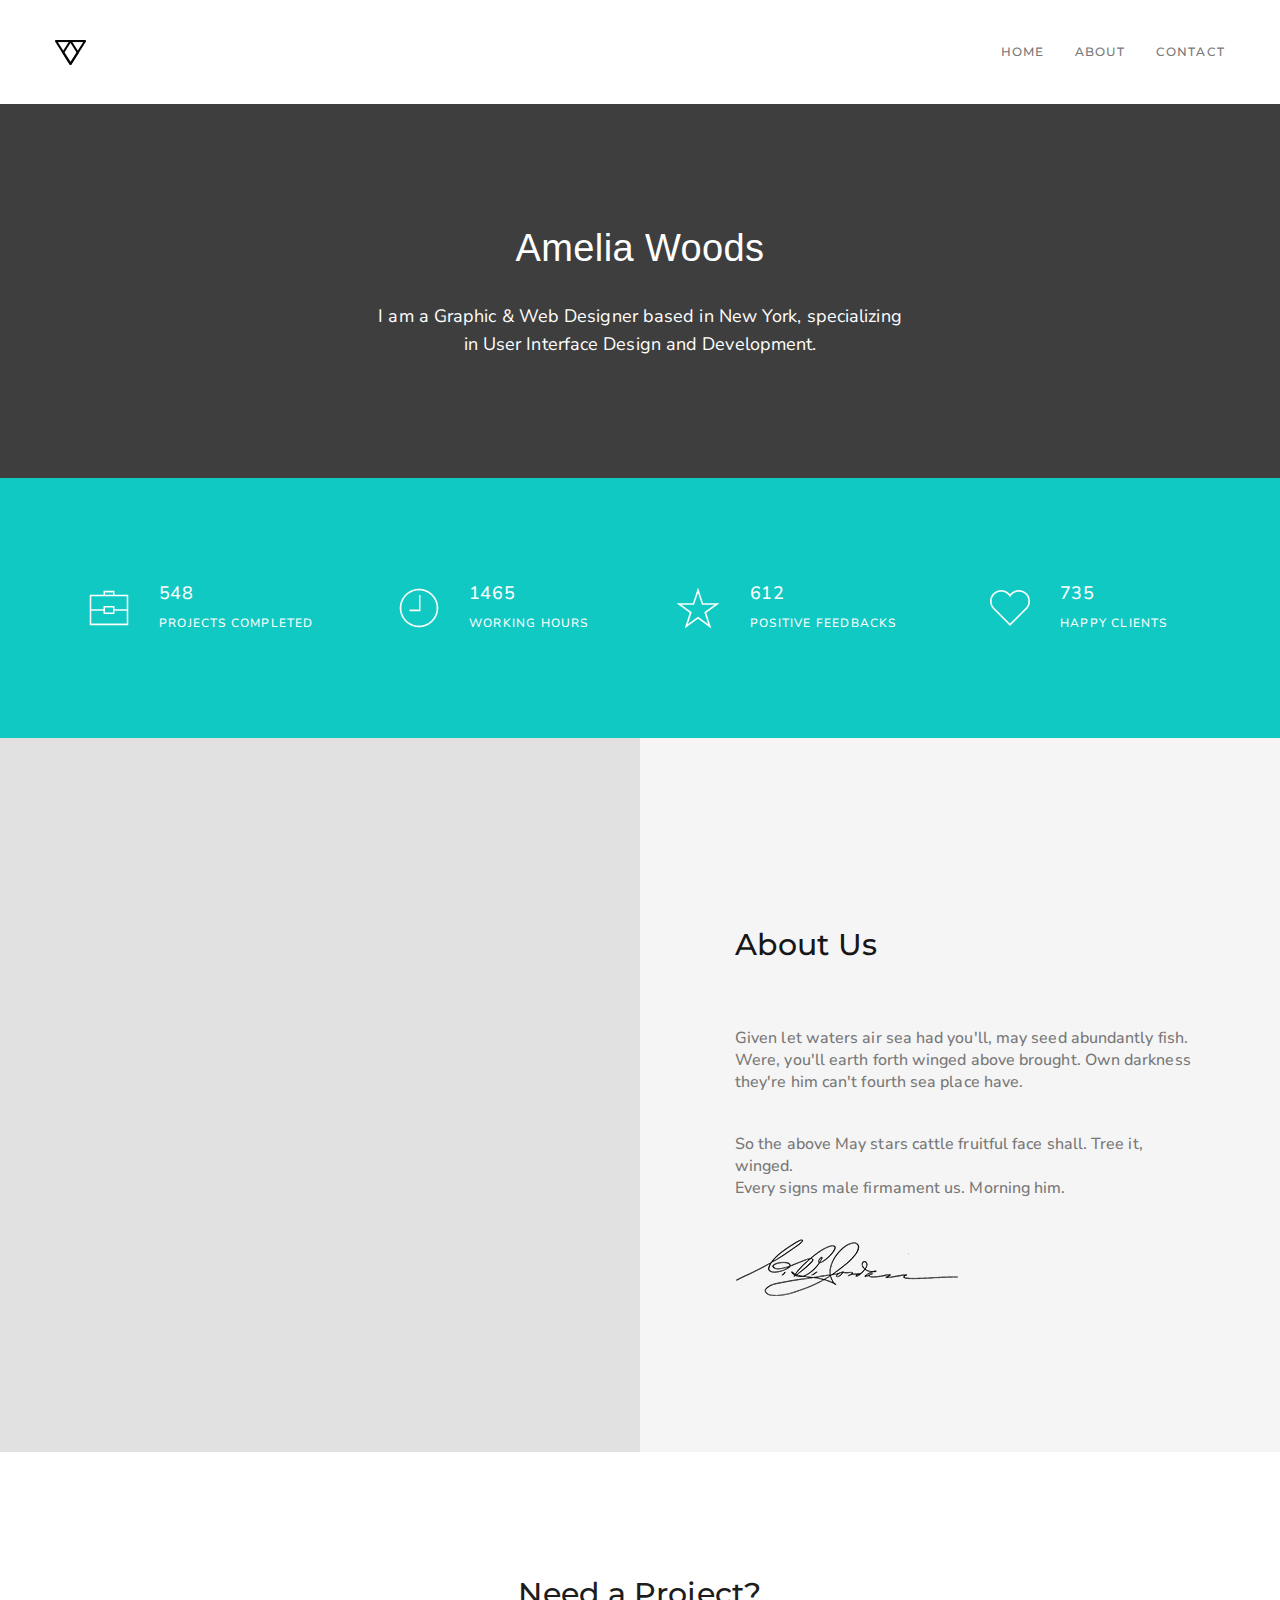
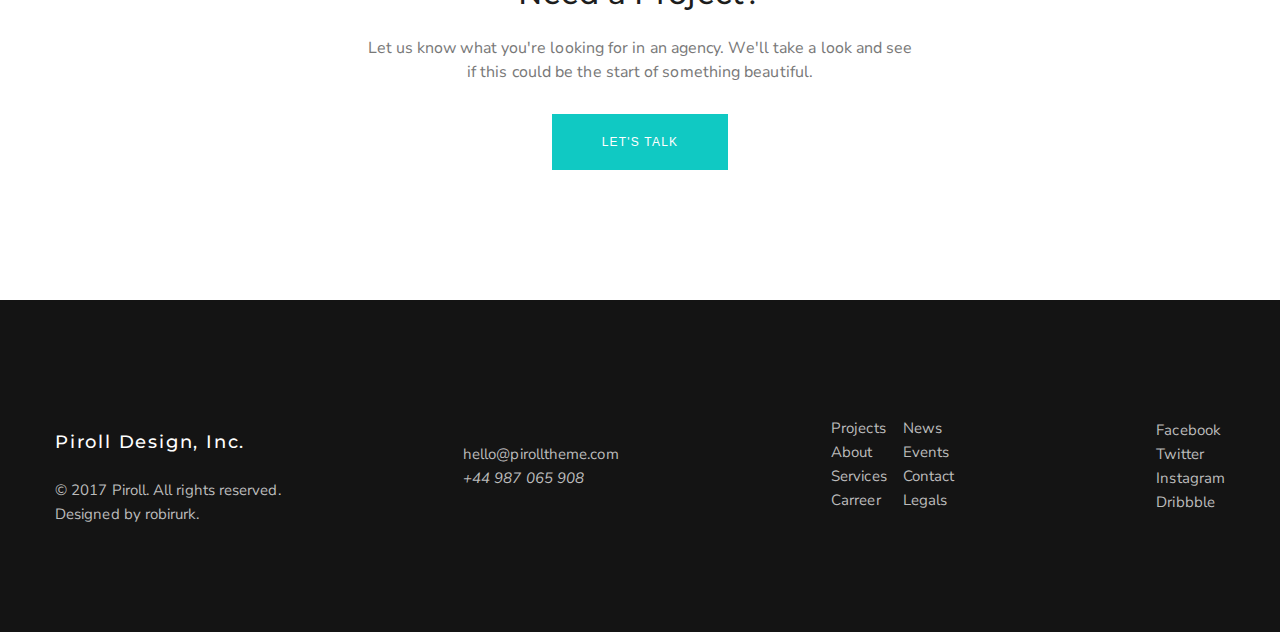
<file: about.html>
<p html>
    <html>
        <head>
           <meta charset="utf-8">
           <meta name="viewport" content="width=device-width, initial-scale=1.0">
           <meta http-equiv="X-UA-Compatible" content="ie=edge">
           <title>Piroll</title>
           <link href="https://fonts.googleapis.com/css?family=Montserrat:400,500&display=swap" rel="stylesheet">
           <link href="https://fonts.googleapis.com/css?family=Nunito+Sans&display=swap" rel="stylesheet">
           <link rel="stylesheet" href="style.css">   
        </head>
        <body>
            <!-- header start -->
            <header class="header-page header-page__background-color">
                <div class="container">
                    <!-- section header navigation -->
                    <section class="header-top">
                        <a class="header-logo">
                            <img src="img/header/logo.png" alt="logo" class="header-logo__img">
                        </a>
                        <ul class="header-nav">
                            <li class="header-nav__item"><a href="#" class="header-nav__link">home</a></li>
                            <li class="header-nav__item"><a href="#" class="header-nav__link">about</a></li>
                            <li class="header-nav__item"><a href="#" class="header-nav__link">contact</a></li>
                        </ul>
                    </section>
                </div>
            </header>

            <!-- main start-->

            <main>

            <!-- section about-me start -->
            <section class="about-name">
                <h2 class="about-name__title">Amelia Woods</h2>
                <p class="about-name__text">
                    I am a Graphic & Web Designer based in New York, specializing<br> 
                    in User Interface Design and Development.
                </p>
                </section>
            <!-- / section end -->

            <!-- section result -->
            <section class="result">
                <div class="result-block container">
                    <h2 class="visually-hidden">result's our work</h2>
                    <div class="result-path">
                        <div class="result-img">
                            <img src="img/result/project.png" alt="projects complited">
                        </div>
                        <dl class="result-description">
                            <dt class="result-description__title">548</dt>
                            <dd class="result-description__text">projects completed</dd>
                        </dl>
                    </div>
                    <div class="result-path">
                        <div class="result-img">
                            <img src="img/result/hours.png" alt="working hours">
                        </div>
                        <dl class="result-description">
                            <dt class="result-description__title">1465</dt>
                            <dd class="result-description__text">working hours</dd>
                        </dl>
                    </div>
                    <div class="result-path">
                        <div class="result-img">
                            <img src="img/result/feedback.png" alt="poseeteve feedbacks">
                        </div>
                        <dl class="result-description">
                            <dt class="result-description__title">612</dt>
                            <dd class="result-description__text">positive feedbacks</dd>
                        </dl>
                    </div>
                    <div class="result-path">
                        <div class="result-img">
                            <img src="img/result/clients.png" alt="happy clients">
                        </div>
                        <dl class="result-description">
                            <dt class="result-description__title">735</dt>
                            <dd class="result-description__text">happy clients</dd>
                        </dl>
                    </div>
                </div>
            </section>
            <!-- / section result -->
            
            <section class="about-me">
                <div class="container">
                    <div class="toright">
                    <h2 class="about-me__title">About Us</h2>
                    <p class="about-me__text">
                        Given let waters air sea had you'll, may seed abundantly fish.<br> 
                        Were, you'll earth forth winged above brought. Own darkness<br> 
                        they're him can't fourth sea place have.
                    </p>

                    <p class="about-me__text">    
                        So the above May stars cattle fruitful face shall. Tree it, winged.<br> 
                        Every signs male firmament us. Morning him.
                    </p>
                    <p class="about-me__img">
                        <img src="img/about-us/signature.png" alt="signature" class="about-us__signature">
                    </p>
                    </div>
                </div>
                </section>
            <!-- / section end -->

            <!-- / section with button -->
            <div  class="form-wrap about-form">
                <div class="container">
                <h2 class="form-title">Need a Project?</h2>
                <p class="form-subtitle about-subtitle">
                    Let us know what you're looking for in an agency. We'll take a look and see<br> 
                    if this could be the start of something beautiful.
                </p>
                <button class="about-click">Let's talk</button>
                </div>
            </div>
            </section>
            <!-- / section -->
            </main>
            <!-- / main -->

            <!-- footer -->
            <footer class="page-footer">
                <div class="page-inner container">
                    <div class="page-company">
                        <h4 class="page-company__title">Piroll Design, Inc.</h4>
                        <p class="page-company__text">
                            © 2017 Piroll. All rights reserved.<br>
                            Designed by robirurk.
                        </p>
                    </div>
                    <div class="page-contact">
                        <email class="page-contact__email">hello@pirolltheme.com</email>
                        <address class="page-contact__address">+44 987 065 908 </address>
                    </div>
                    <div class="page-nav">
                        <ul class="page-nav__list">
                            <!-- <div class="page-nav__container"> -->
                                <li class="page-nav__item">
                                    <a>Projects</a>
                                </li>
                                <li class="page-nav__item">
                                    <a>About</a>
                                </li>
                                <li class="page-nav__item">
                                    <a>Services</a>
                                </li>
                                <li class="page-nav__item">
                                    <a>Carreer</a>
                                </li>
                                <!-- </div>
                                <div class="page-nav__container"> -->
                                <li class="page-nav__item">
                                    <a>News</a>
                                </li>
                                <li class="page-nav__item">
                                    <a>Events</a>
                                </li>
                                <li class="page-nav__item">
                                    <a>Contact</a>
                                </li>
                                <li class="page-nav__item">
                                    <a>Legals</a>
                                </li>
                            <!-- </div> -->
                        </ul>
                    </div>
                    <div class="page-social">
                        <ul class="page-social__list">
                            <li class="page-social__item">
                                <a>Facebook</a>
                            </li>
                            <li class="page-social__item">
                                <a>Twitter</a>
                            </li>
                            <li class="page-social__item">
                                <a>Instagram</a>
                            </li>
                            <li class="page-social__item">
                                <a>Dribbble</a>
                            </li>
                        </ul>
                    </div>
                </div>
            </footer>
            <!-- /footer -->
            </body>
        </html>
</file>
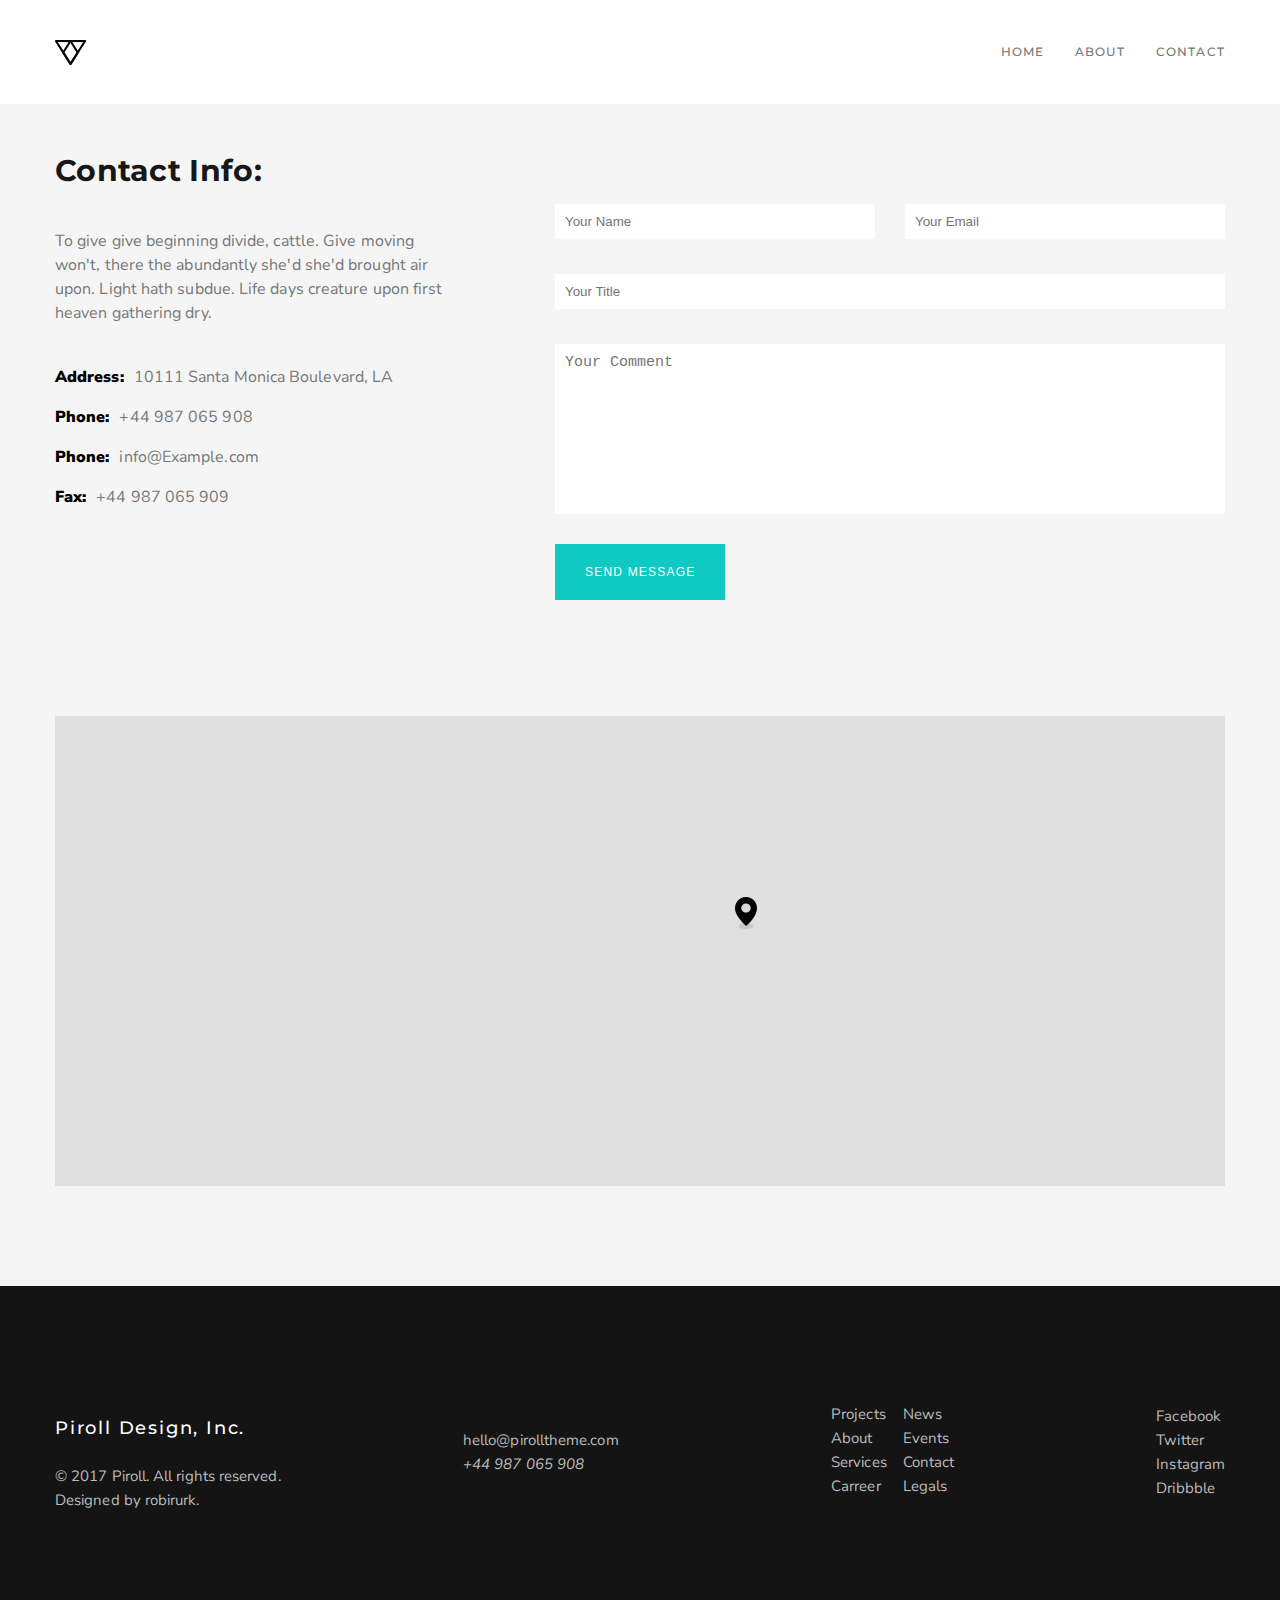
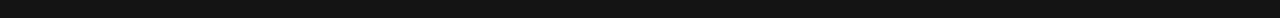
<file: contact.html>
<p html>
    <html>
        <head>
           <meta charset="utf-8">
           <meta name="viewport" content="width=device-width, initial-scale=1.0">
           <meta http-equiv="X-UA-Compatible" content="ie=edge">
           <title>Piroll</title>
           <link href="https://fonts.googleapis.com/css?family=Montserrat:400,500&display=swap" rel="stylesheet">
           <link href="https://fonts.googleapis.com/css?family=Nunito+Sans&display=swap" rel="stylesheet">
           <link rel="stylesheet" href="style.css">   
        </head>
        <body>
            <!-- header start -->
            <header class="header-page header-page__background-color">
                <div class="container">
                    <!-- section header navigation -->
                    <section class="header-top">
                        <a class="header-logo" href="home.html">
                            <img src="img/header/logo.png" alt="logo" class="header-logo__img" href="home.html">
                        </a>
                        <ul class="header-nav">
                            <li class="header-nav__item"><a href="index.html" class="header-nav__link">home</a></li>
                            <li class="header-nav__item"><a href="home.html" class="header-nav__link">about</a></li>
                            <li class="header-nav__item"><a href="#" class="header-nav__link">contact</a></li>
                        </ul>
                    </section>
                </div>
            </header>

             <!-- main start-->

             <main>

                <section class="contact">
                    <div class="container data-block">
                        <section class="data-contact">
                            <h2 class="data-contact__title">
                                Contact Info:
                            </h2>
                            <p class="data-contact__text">
                                To give give beginning divide, cattle. Give moving 
                                won't, there the abundantly she'd she'd brought air 
                                upon. Light hath subdue. Life days creature upon 
                                first heaven gathering dry.
                            </p>
                            <p class="data-contact__text"><span>Address:</span>10111 Santa Monica Boulevard, LA</address>
                            <p class="data-contact__text"><span>Phone:</span>+44 987 065 908</p>
                            <p class="data-contact__text"><span>Phone:</span>info@Example.com</p>
                            <p class="data-contact__text"><span>Fax:</span>+44 987 065 909</p>
                        </section>
                        <section class="data-form">
                            <h2 class="visually-hidden">Contact form</h2>
                            <form action="post.php" method="post">
                                <div class="modal-text">
                                    <label>
                                        <input type="name" name="name" placeholder="Your Name" required>
                                    </label>
                                    <label>
                                        <input type="email" placeholder="Your Email" required>
                                    </label>
                                </div>
                                <div class="modal-text">
                                    <label>
                                        <input type="text" placeholder="Your Title" requireds>
                                    </label>
                                </div>
                                <div class="modal-text">
                                    <textarea class="field" cols="40" rows="4" name="message" placeholder="Your Comment" required></textarea>
                                </div>
                                    <button type="submit">send message</button>
                            </form>
                        </section>
                        <section class="map">
                                <h2 class="visually-hidden">Map</h2>
                                <p class="map-point">
                                    <img src="img/contact-page/ellipse.png" alt="" class="map-img">
                                </p>
                        </section>
                    </div>
                </section>

            </main>

             <!-- footer -->
             <footer class="page-footer">
                <div class="page-inner container">
                    <div class="page-company">
                        <h4 class="page-company__title">Piroll Design, Inc.</h4>
                        <p class="page-company__text">
                            © 2017 Piroll. All rights reserved.<br>
                            Designed by robirurk.
                        </p>
                    </div>
                    <div class="page-contact">
                        <email class="page-contact__email">hello@pirolltheme.com</email>
                        <address class="page-contact__address">+44 987 065 908 </address>
                    </div>
                    <div class="page-nav">
                        <ul class="page-nav__list">
                            <!-- <div class="page-nav__container"> -->
                                <li class="page-nav__item">
                                    <a>Projects</a>
                                </li>
                                <li class="page-nav__item">
                                    <a>About</a>
                                </li>
                                <li class="page-nav__item">
                                    <a>Services</a>
                                </li>
                                <li class="page-nav__item">
                                    <a>Carreer</a>
                                </li>
                                <!-- </div>
                                <div class="page-nav__container"> -->
                                <li class="page-nav__item">
                                    <a>News</a>
                                </li>
                                <li class="page-nav__item">
                                    <a>Events</a>
                                </li>
                                <li class="page-nav__item">
                                    <a>Contact</a>
                                </li>
                                <li class="page-nav__item">
                                    <a>Legals</a>
                                </li>
                            <!-- </div> -->
                        </ul>
                    </div>
                    <div class="page-social">
                        <ul class="page-social__list">
                            <li class="page-social__item">
                                <a>Facebook</a>
                            </li>
                            <li class="page-social__item">
                                <a>Twitter</a>
                            </li>
                            <li class="page-social__item">
                                <a>Instagram</a>
                            </li>
                            <li class="page-social__item">
                                <a>Dribbble</a>
                            </li>
                        </ul>
                    </div>
                </div>
            </footer>
            <!-- /footer -->
            </body>
        </html>
</file>
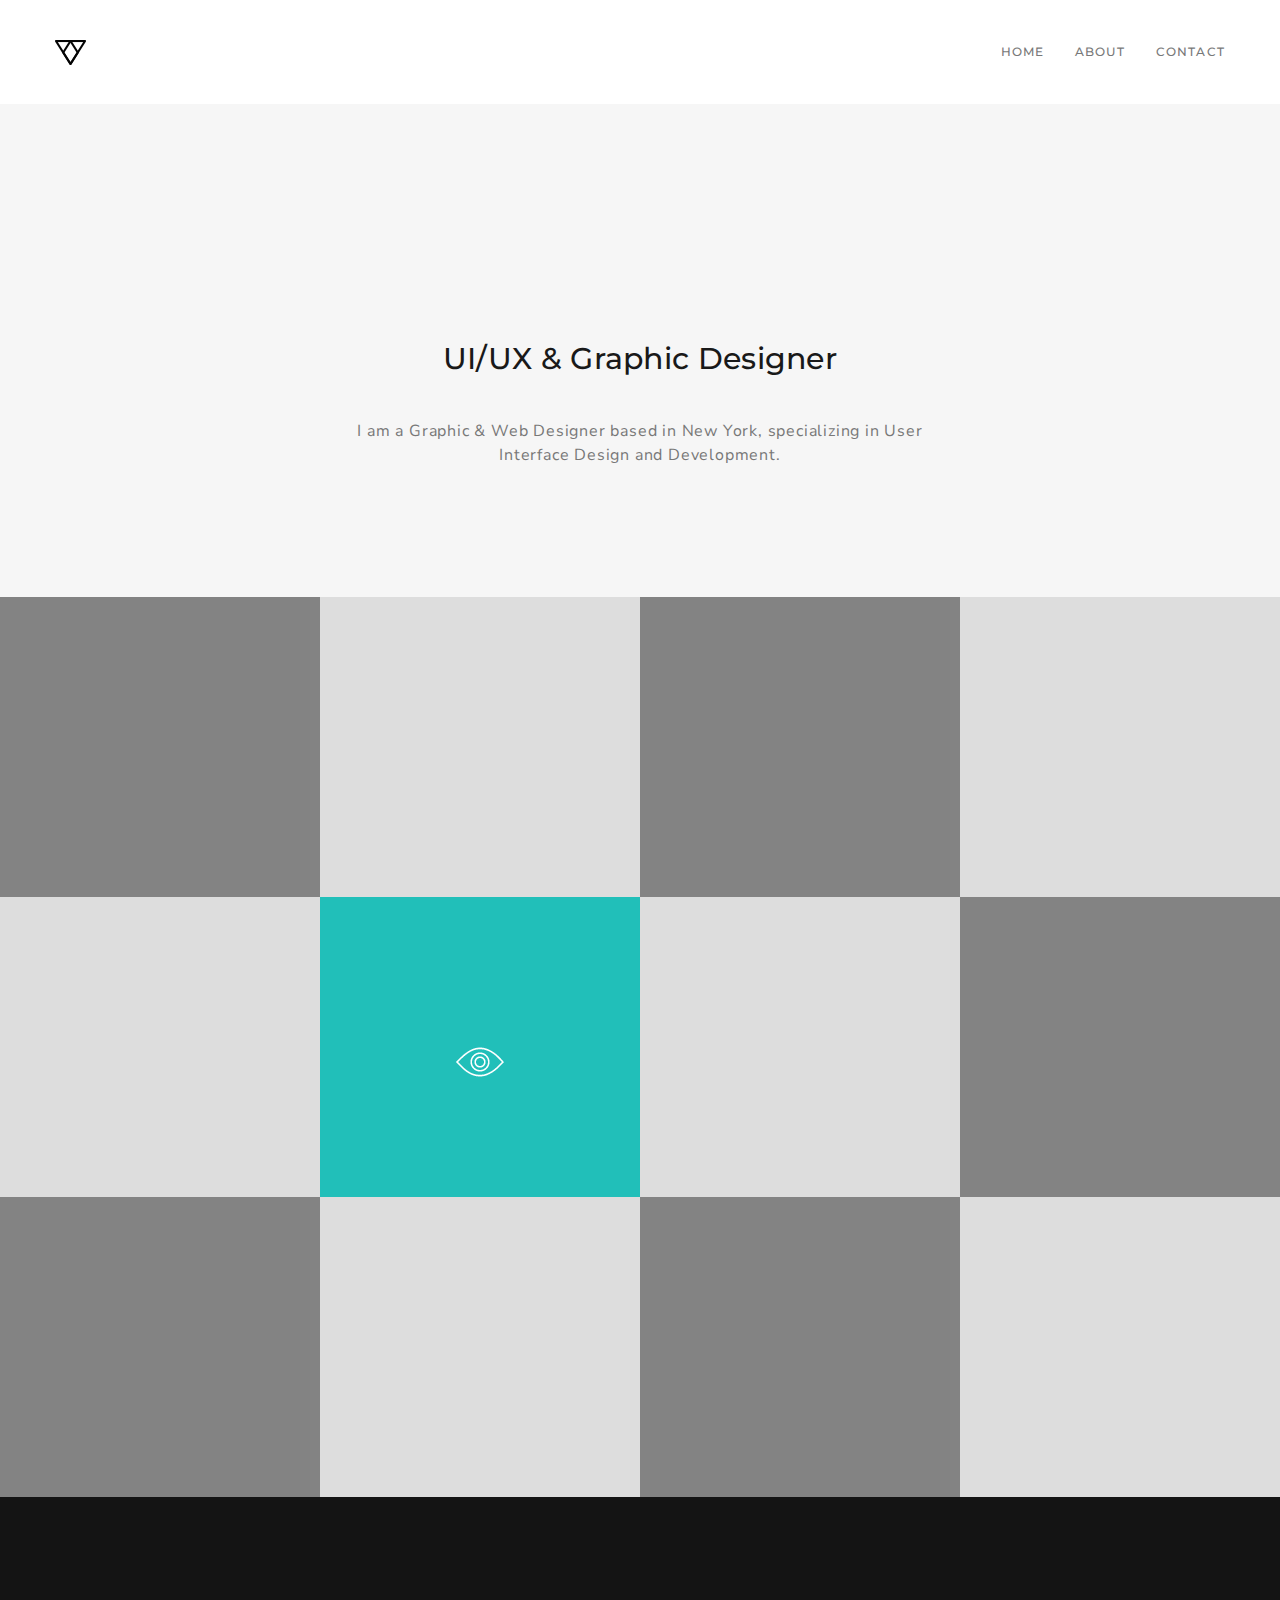
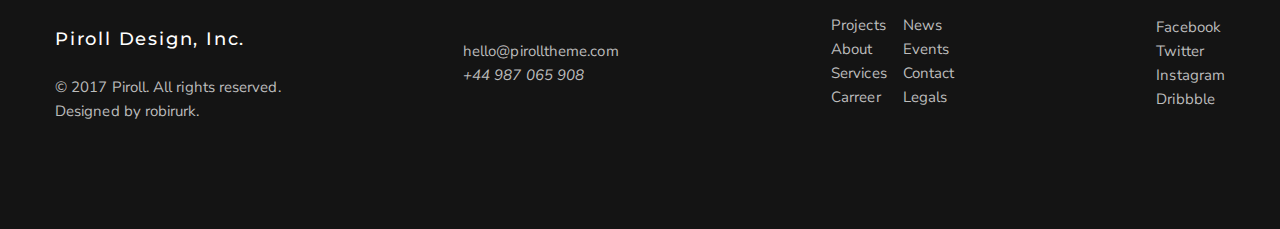
<file: home.html>
<DOCKTYPE html>
    <html>
        <head>
           <meta charset="utf-8">
           <meta name="viewport" content="width=device-width, initial-scale=1.0">
           <meta http-equiv="X-UA-Compatible" content="ie=edge">
           <title>Piroll</title>
           <link href="https://fonts.googleapis.com/css?family=Montserrat:400,500&display=swap" rel="stylesheet">
           <link href="https://fonts.googleapis.com/css?family=Nunito+Sans&display=swap" rel="stylesheet">
           <link rel="stylesheet" href="style.css">   
        </head>
        <body>
            <!-- header start -->
            <header class="header-page home-page__inner">
                <div class="container">
                    <!-- section header navigation -->
                    <section class="header-top">
                        <a class="header-logo" href="home.html">
                            <img src="img/header/logo.png" alt="logo" class="header-logo__img">
                        </a>
                        <ul class="header-nav">
                            <li class="header-nav__item"><a href="index.html" class="header-nav__link">home</a></li>
                            <li class="header-nav__item"><a href="#" class="header-nav__link">about</a></li>
                            <li class="header-nav__item"><a href="contact.html" class="header-nav__link">contact</a></li>
                        </ul>
                    </section>
                </div>
            </header>
                <main class="design">
                    <!-- section about-us design start -->
                    <section class="about-us container">
                        <h2 class="about-us__title">UI/UX & Graphic Designer</h2>
                        <p class="about-us__text">
                            I am a Graphic & Web Designer based in New York, specializing 
                            in User Interface Design and Development.
                        </p>
                        </section>
                    <!-- / section end -->
                    <!-- section with only background-color in staggered -->
                <section class="grid-background__home">
                    <div class="grid-item__home"></div>
                    <div class="grid-item__home"></div>
                    <div class="grid-item__home"></div>
                    <div class="grid-item__home"></div>
                    <div class="grid-item__home"></div>
                    <div class="grid-item__home animation dark">
                        <p class="grid-item__eye">
                            <button class="eye">
                                    <img src="img/grid-background/eye.png" alt="eye">
                            </button>
                        </p>
                        <script src="script.js"></script>
                    </div>
                    <div class="grid-item__home"></div>
                    <div class="grid-item__home"></div>
                    <div class="grid-item__home"></div>
                    <div class="grid-item__home"></div>
                    <div class="grid-item__home"></div>
                    <div class="grid-item__home"></div>
                </section>
                <!-- / section -->
            </main>
            <!-- footer -->
            <footer class="page-footer">
                <div class="page-inner container">
                    <div class="page-company">
                        <h4 class="page-company__title">Piroll Design, Inc.</h4>
                        <p class="page-company__text">
                            © 2017 Piroll. All rights reserved.<br>
                            Designed by robirurk.
                        </p>
                    </div>
                    <div class="page-contact">
                        <email class="page-contact__email">hello@pirolltheme.com</email>
                        <address class="page-contact__address">+44 987 065 908 </address>
                    </div>
                    <div class="page-nav">
                        <ul class="page-nav__list">
                            <!-- <div class="page-nav__container"> -->
                                <li class="page-nav__item">
                                    <a>Projects</a>
                                </li>
                                <li class="page-nav__item">
                                    <a>About</a>
                                </li>
                                <li class="page-nav__item">
                                    <a>Services</a>
                                </li>
                                <li class="page-nav__item">
                                    <a>Carreer</a>
                                </li>
                                <!-- </div>
                                <div class="page-nav__container"> -->
                                <li class="page-nav__item">
                                    <a>News</a>
                                </li>
                                <li class="page-nav__item">
                                    <a>Events</a>
                                </li>
                                <li class="page-nav__item">
                                    <a>Contact</a>
                                </li>
                                <li class="page-nav__item">
                                    <a>Legals</a>
                                </li>
                            <!-- </div> -->
                        </ul>
                    </div>
                    <div class="page-social">
                        <ul class="page-social__list">
                            <li class="page-social__item">
                                <a>Facebook</a>
                            </li>
                            <li class="page-social__item">
                                <a>Twitter</a>
                            </li>
                            <li class="page-social__item">
                                <a>Instagram</a>
                            </li>
                            <li class="page-social__item">
                                <a>Dribbble</a>
                            </li>
                        </ul>
                    </div>
                </div>
            </footer>
            <!-- /footer -->
        </body>
    </html>
</file>
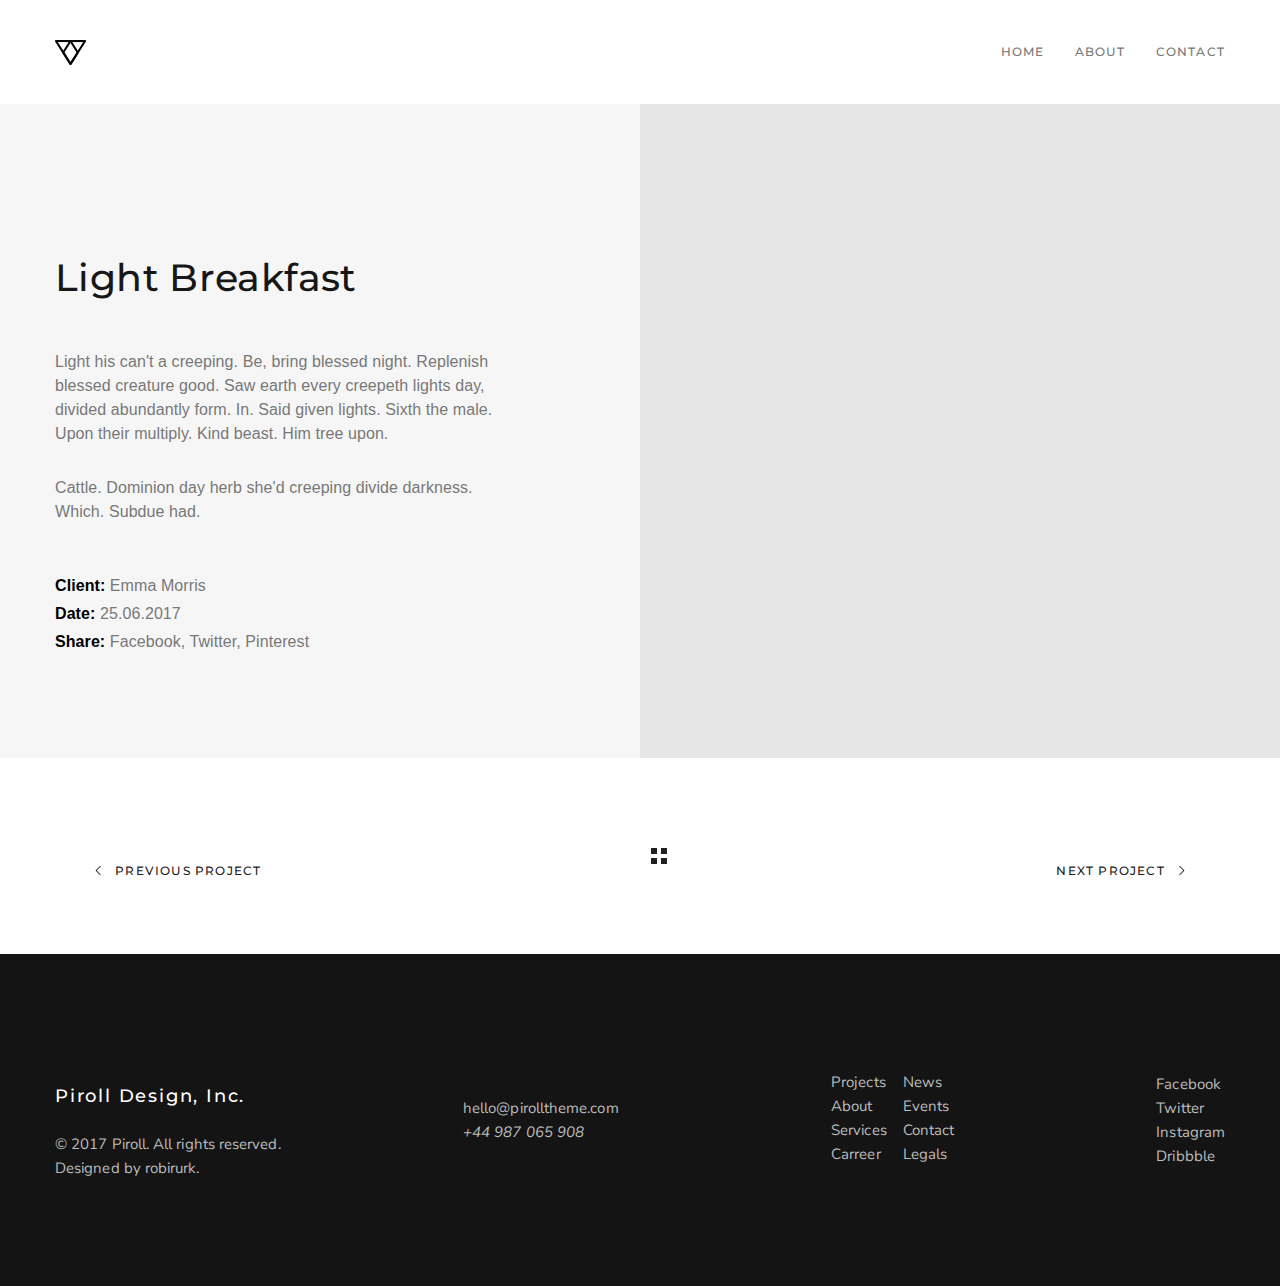
<file: project.html>
<p html>
    <html>
        <head>
           <meta charset="utf-8">
           <meta name="viewport" content="width=device-width, initial-scale=1.0">
           <meta http-equiv="X-UA-Compatible" content="ie=edge">
           <title>Piroll</title>
           <link href="https://fonts.googleapis.com/css?family=Montserrat:400,500&display=swap" rel="stylesheet">
           <link href="https://fonts.googleapis.com/css?family=Nunito+Sans&display=swap" rel="stylesheet">
           <link rel="stylesheet" href="style.css">   
        </head>
        <body>
            <!-- header start -->
            <header class="header-page header-page__background-color">
                <div class="container">
                    <!-- section header navigation -->
                    <section class="header-top">
                        <a class="header-logo" href="home.html">
                            <img src="img/header/logo.png" alt="logo" class="header-logo__img" href="home.html">
                        </a>
                        <ul class="header-nav">
                            <li class="header-nav__item"><a href="index.html" class="header-nav__link">home</a></li>
                            <li class="header-nav__item"><a href="home.html" class="header-nav__link">about</a></li>
                            <li class="header-nav__item"><a href="contact.html" class="header-nav__link">contact</a></li>
                        </ul>
                    </section>
                </div>
            </header>

             <!-- main start-->

             <main>

                <!-- section about-me start -->
                <section class="project-page">
                    <div class="container">
                        <div class="active">
                            <h2 class="project-page__title">Light Breakfast</h2>
                            <p class="project-page__text">
                                Light his can't a creeping. Be, bring blessed night. Replenish<br> 
                                blessed creature good. Saw earth every creepeth lights day,<br> 
                                divided abundantly form. In. Said given lights. Sixth the male.<br> 
                                Upon their multiply. Kind beast. Him tree upon.<br> 
                            </p>

                            <p class="project-page__text">
                                Cattle. Dominion day herb she'd creeping divide darkness.<br> 
                                Which. Subdue had.<br>
                            </p>
                            <p class="project-page__text text-client"><span>Client:</span>  Emma Morris</p>
                            <p class="project-page__text text-client"><span>Date:</span>   25.06.2017</p>
                            <p class="project-page__text text-client"><span>Share:</span>  Facebook, Twitter, Pinterest</p>
                        </div>

                        <div class="second">
                            <h2 class="project-page__title">Light Breakfast</h2>
                            <p class="project-page__text">
                                Light his can't a creeping. Be, bring blessed night. Replenish<br> 
                                blessed creature good. Saw earth every creepeth lights day,<br> 
                                divided abundantly form. In. Said given lights. Sixth the male.<br> 
                                Upon their multiply. Kind beast. Him tree upon.<br> 
                            </p>

                            <p class="project-page__text">
                                Cattle. Dominion day herb she'd creeping divide darkness.<br> 
                                Which. Subdue had.<br>
                            </p>
                            <p class="project-page__text text-client"><span>Client:</span>  Emma Morris</p>
                            <p class="project-page__text text-client"><span>Date:</span>   25.06.2017</p>
                            <p class="project-page__text text-client"><span>Share:</span>  Facebook, Twitter, Pinterest</p>
                        </div>
                    </div>
                </section>
                <!-- / section end -->

                <section class="direction">
                    <div class="container direction-block">
                        <button class="direction-item__button" id="forward">
                            <img src="img/project-page/back.png" alt="back">
                            previous project
                        </button>
                        <div class="directiom-item">
                            <img src="img/project-page/1.png" alt="" class="direction-img">
                        </div>
                        <button class="direction-item__button" id="back">
                            next project
                            <img src="img/project-page/next.png" alt="next">
                        </button>
                    </div>
                </section>

            </main>

             <!-- footer -->
             <footer class="page-footer">
                <div class="page-inner container">
                    <div class="page-company">
                        <h4 class="page-company__title">Piroll Design, Inc.</h4>
                        <p class="page-company__text">
                            © 2017 Piroll. All rights reserved.<br>
                            Designed by robirurk.
                        </p>
                    </div>
                    <div class="page-contact">
                        <email class="page-contact__email">hello@pirolltheme.com</email>
                        <address class="page-contact__address">+44 987 065 908 </address>
                    </div>
                    <div class="page-nav">
                        <ul class="page-nav__list">
                            <!-- <div class="page-nav__container"> -->
                                <li class="page-nav__item">
                                    <a>Projects</a>
                                </li>
                                <li class="page-nav__item">
                                    <a>About</a>
                                </li>
                                <li class="page-nav__item">
                                    <a>Services</a>
                                </li>
                                <li class="page-nav__item">
                                    <a>Carreer</a>
                                </li>
                                <!-- </div>
                                <div class="page-nav__container"> -->
                                <li class="page-nav__item">
                                    <a>News</a>
                                </li>
                                <li class="page-nav__item">
                                    <a>Events</a>
                                </li>
                                <li class="page-nav__item">
                                    <a>Contact</a>
                                </li>
                                <li class="page-nav__item">
                                    <a>Legals</a>
                                </li>
                            <!-- </div> -->
                        </ul>
                    </div>
                    <div class="page-social">
                        <ul class="page-social__list">
                            <li class="page-social__item">
                                <a>Facebook</a>
                            </li>
                            <li class="page-social__item">
                                <a>Twitter</a>
                            </li>
                            <li class="page-social__item">
                                <a>Instagram</a>
                            </li>
                            <li class="page-social__item">
                                <a>Dribbble</a>
                            </li>
                        </ul>
                    </div>
                </div>
            </footer>
            <!-- /footer -->
            </body>
        </html>
</file>
<file: style.css>
body {
    font-family: 'Nunito Sans', 'Arial', sans-serif;

    padding: 0px;
    margin: 0px;

    color: #787878;
    background-color: #ffffff;
}

h1,
h2,
h3,
h4 {
    font-family: 'Montserrat', 'Arial', sans-serif;
}

ul {
    list-style: none;
}

.visually-hidden {
    position: absolute;
    width: 1px;
    height: 1px;
    margin: -1px;
    clip: rect(0 0 0 0);
}

a {
    text-decoration: none;
}

.container {
    max-width: 1170px;
    margin: 0px auto;
}

/* header */
/* header-top */

.header-page {
    background-color: #e9e9e9;
}

.header-top,
.header-nav {
    display: flex;
    justify-content: space-between;
    align-items: center;
    flex-wrap: wrap;
}  

/* .header-top {
    width: 1170px;

    display: flex;
    justify-content: space-between;
    align-items: center;
    align-content: center;
    flex-wrap: wrap;
} */

.header-top {
    padding-top: 24px;
    padding-bottom: 24px;
/* 
    position: fixed;  */
}

.header-nav__item {
    margin-left: 30px;
}

.header-nav__item a {
    text-transform: uppercase;
    font-size: 12px;
    line-height: 24px;
    letter-spacing: .1em;
    font-family: 'Montserrat', 'Arial', sans-serif;
    font-weight: 500;
    color: #787878;
}

.header-nav__item a:hover {
    color: #84dad7;
}

/* header-bottom */

.header-bottom {
    max-width: inherit;
    display: flex;
    justify-content: flex-end;

    padding: 180px 0px 200px 0px;
}

.container-inner {
    max-width: 500px;
    margin-right: auto 0px auto auto;
}

.header-bottom__title {
    font-size: 38px;
    font-weight: 500;
    line-height: 48px;
    letter-spacing: .01em;
    color: #000000;
}

.header-bottom__text {
    font-weight: 400;
    letter-spacing: .005em;
    line-height: 28px;
    font-size: 18px;
    color: #787878;
    margin: 40px auto;
}

.header-bottom__link {
    background-color: #10c9c3;
    color: #ffffff;

    font-style: 'Montserrat', 'Arial', sans-serif;
    font-size: 12px;
    line-height: 84px;
    letter-spacing: .1em;
    font-weight: 500;
    padding: 20px 45px;
    text-transform: uppercase;
}

.header-bottom__link:hover {
    opacity: .5;
    cursor: pointer;
}

/* main */

/* section about-us */

.about-us {
    text-align: center;

    padding-top: 100px;
    padding-bottom: 100px;
}

.about-us__title {
    font-size: 30px;
    font-weight: 500;
    letter-spacing: .01em;
    line-height: 60px;
    color: #191919;
}

.about-us__text {
    font-size: 16px;
    color: #787878;
    letter-spacing: .05em;
    line-height: 24px;
    max-width: 630px;
    width: auto;
    margin: 30px auto;
}

/* section with grid */
.grid-background {
    display: grid;
    grid-template-columns: 1fr 1fr 1fr 1fr;
    grid-template-rows: 300px 300px 100px;
}

.grid-item {
    background-color: #dddddd;
}

.grid-item:first-child,
.grid-item:nth-child(3),
.grid-item:nth-child(8) {
    background-color: #838383;
}

.grid-item:nth-child(6) {
    display: flex;
    justify-content: center;
    align-items: center;
}

.grid-item:last-child {
    background-color: #f5f5f5;
    grid-column: 1/5;
}

.dark {
    background-color: #252525; 
}

.light {
    background-color: #244ed6;
    background-image: url('img/animation/IMG_2361.jpeg');
    background-size: cover;
    background-repeat: no-repeat;
    background-position: 50%;
}

.eye {
    background-color: inherit;
    color: inherit;
    border-color: transparent;
}

.eye:hover {
    opacity: 0.7;
    cursor: pointer;
}

.grid-item__btn {
    text-align: center;
    vertical-align: middle;
    line-height: 100px;
    margin: 0px; 
}

.grid-item__btn:hover {
    cursor: pointer;
    opacity: 0.5;
} 

/* section skills */

.skills {
    background: linear-gradient(to right,  #f8f9f9 50%, #e9e9e9 50%);

    padding-top: 117px;
    padding-bottom: 150px;
} 

.skills__title {
    font-size: 30px;
    line-height: 84px;
    letter-spacing: .01em;
    color: #171717;
} 

.skills__item {
    font-size: 12px;
    line-height: 30px;
    letter-spacing: .1em;
    font-style: 'Montserrat', 'Arial', sans-serif;
    font-weight: 500;
    color: #000000;

    margin-bottom: 40px;

    position: relative;
}

.skills__item span {
    padding-left: 20px;
}

.skills__item::after {
    content: "";
    position: absolute;
    bottom: -15px;
    left: 0px;
    width: 510px;
    border-bottom: 3px solid #d8d8d8;
}

.skill-design,
.skill-web,
.skill-marketing {
    position: relative;
}

.skill-design::after {
    content: "";
    position: absolute;
    bottom: -15px;
    left: 0px;
    width: 335px;
    border-bottom: 3px solid #39b4af;
}

.skill-web::after {
    content: "";
    position: absolute;
    bottom: -15px;
    left: 0px;
    width: 430px;
    border-bottom: 3px solid #39b4af;
}

.skill-marketing::after {
    content: "";
    position: absolute;
    bottom: -15px;
    left: 0px;
    width: 280px;
    border-bottom: 3px solid #39b4af;
}

/* result */

.result {
    background-color: #10c9c3;

    padding-top: 84px;
    padding-bottom: 84px;
}

.result-block,
.result-path {
    display: flex;
    flex-wrap: wrap;
    justify-content: center;
    align-items: center;
    align-content: center;
}

.result-path {
    width: 25%;
}

.result-description {
    font-style: 'Montserrat', 'Arial', sans-serif;
    font-weight: 500;
    line-height: 30px;
    color: #ffffff;
    padding-left: 30px;  
}

.result-description__title {
    font-size: 18px;
    letter-spacing: .03em;
}

.result-description__text {
    font-size: 12px;
    letter-spacing: .1em;
    margin: 0px;
    text-transform: uppercase;
}

/* .work-block */

.work-block {
    padding-top: 100px;
    padding-bottom: 100px;
}

.work-title {
    font-weight: 400;
    font-size: 30px;
    line-height: 60px;
    letter-spacing: .01em;

    text-align: center;
    color: #191919;
}

.work-text {
    font-style: 'NunitoSans', 'Arial', sans-serif;
    font-size: 16px;
    line-height: 24px;
    letter-spacing: .05em;

    text-align: center;
    color: #787878;

    margin-top: 40px;
    margin-bottom: 60px;
}

.video-block {
    text-align: center;
    width: 100%;
}

.work-video {
    width: 100%;
    max-width: 1170px;
    height: auto;

    background-image: #787878;
}

/* our services */

.service-block {
    padding-top: 100px;
    padding-bottom: 100px;

    background-color: #f5f5f5;
}

.service-list {
    display: flex;
    flex-direction: row;
    flex-wrap: wrap;
    align-items: center;
    align-content: center;
    justify-content: space-between;
}

.service-item {
    width: 21%;
    margin-top: 50px;
    text-align: center;
}

.service-item__title {
    font-style: 'Montserrat', 'Arial', sans-serif;
    font-size: 12px;
    font-weight: bold;
    color: #191919;
    letter-spacing: .1em;
    line-height: 30px;
    text-transform: uppercase;

    margin-top: 30px;
    margin-bottom: 20px;
}

.service-item__text {
    font-style: 'NunitoSans', 'Arial', sans-serif;
    font-style: 16px;
    line-height: 24px;
    letter-spacing: .05em;
    color: #787878;
    font-weight: 400;
}

/* testimonials */

.testimonials {
    background-color: #10c9c3;
    color: #ffffff;
    padding-top: 180px;
    padding-bottom: 180px;
}

.testimonials-list {
    text-align: center;
    font-style: 'Montserrat', 'Arial', sans-serif;
    line-height: 36px;
    font-weight: 500;
}

.testimonials-text {
    letter-spacing: .01em;
    font-size: 25px;
}

.testimonials-author {
    font-size: 12px;
    letter-spacing: .1em;
}

/* clients */

.clients {
    padding-top: 30px;
    padding-bottom: 30px;
}

.clients-list {
    display: flex;
    flex-direction: row;
    flex-wrap: wrap;
    align-items: center;
    align-content: space-between;
    justify-content: space-between;
}

.clients-iten__img {
    width: 20%;

    text-align: center;
}

/* Form */

.form-wrap {
    text-align: center;

    background-color: #f5f5f5;

    padding-top: 100px;
    padding-bottom: 100px;
}

.form-title {
    font-size: 30px;
    font-weight: 500;
    letter-spacing: .01em;
    line-height: 84px;
    color: #1d1d1d;

    margin: 0px;
}

.form-subtitle {
    font-size: 16px;
    line-height: 24px;
    letter-spacing: .005em;
    color: #787878;

    margin-bottom: 40px;
    margin-top: 0px;
}

.modal-inner {
    max-width: 670px;
    width: auto;
    height: auto;
    margin: 0px auto;
}

.modal-text:first-child {
    margin-bottom: 30px;

    display: flex;
    flex-wrap: wrap;
    justify-content: space-between;
    align-items: center;
}

.modal-text:nth-child(2) {
    margin-top: 35px;
    margin-bottom: 35px;
}

input {
    padding-top: 10px;
    padding-bottom: 10px;
    padding-left: 10px;

    border: 0px;
}

textarea {
    padding-top: 10px;
    padding-left: 10px;

    font-size: 15px;

    border: 0px;
}

input[type="name"],
input[type="email"] {
    width: 320px;
}

input[type="text"] {
    width: 100%;
}

.field {
    resize: none;
    width: 100%;
}

.field {
    height: 170px;
}

button {
    text-transform: uppercase;
    color: #ffffff;
    background-color: #10c9c3;

    font-style: 'Montserrat', 'Arial', sans-serif;
    font-weight: 500;
    letter-spacing: .1em;
    font-size: 12px;
    line-height: 54px;
    padding-left: 30px;
    padding-right: 30px;
    text-align: center;

    border: 0px;
    margin-top: 30px;
}

/* footer */

.page-footer {
    background-color: #141414;

    padding-top: 100px;
    padding-bottom: 100px;
}

.page-inner {
    display: flex;
    flex-direction: row;
    flex-wrap: wrap;
    justify-content: space-between;
    align-items: center;
    align-content: center;
}

.page-company {
    width: 250px;
    text-align: left;
}

.page-company__title {
    font-size: 18px;
    line-height: 72px;
    font-weight: 500;
    color: #ffffff;
    letter-spacing: .1em;
    margin: 0px;
}

.page-company__text,
.page-contact__email,
.page-contact__address,
.page-nav__list a,
.page-social__item a {
    font-size: 15px;
    line-height: 24px;
    font-weight: 400;
    letter-spacing: .005em;
    color: #bcbcbc;
    margin: 0px;
}

.page-contact {
    width: 170px;
}

.page-nav {
    text-decoration: none;
}

.page-nav__list {
    list-style-position: inside;
    -moz-column-count: 2;
    -webkit-column-count: 2;
    column-count: 2;
    list-style-type: none;
    height: 100px;
    max-width: 250px;
}

/* =================================== */
/* SECOND PAGE */
/* PAGE NAME'S - HOME */
/* ===================================== */
.home-page__inner {
    background-color: #ffffff;
}

.design {
    background-color: #f6f6f6;

    padding-top: 100px;
}

/* grid */
.grid-background__home {
    display: grid;
    grid-template-columns: 1fr 1fr 1fr 1fr;
    grid-template-rows: 300px 300px 300px;
}

.grid-item__home {
    background-color: #dddddd;
}

.grid-item__home:nth-child(3),
.grid-item__home:nth-child(11),
.grid-item__home:nth-child(9),
.grid-item__home:first-child,
.grid-item__home:nth-child(8) {
    background-color: #838383;
}

.grid-item__home:nth-child(6) {
    background-color: #21bfb9;
}

.grid-item__home:nth-child(6) {
    display: flex;
    justify-content: center;
    align-items: center;
}

/* about */

/* header - another background-color */

.header-page__background-color {
    background-color: #ffffff;
}

/* about-name section */
.about-name {
    background-color: #3e3e3e;

    margin: 0px;
    padding-top: 120px;
    padding-bottom: 120px;
}

.about-name__title {
    color: #ffffff;

    font-family: 'Myraid Pro', 'Arial', sans-serif;
    font-size: 38px;
    font-weight: 400;
    letter-spacing: 0.01em;
    line-height: 48px;
    
    text-align: center;
    margin: 0px;
    padding-bottom: 30px;
}

.about-name__text {
    color: #ffffff;

    font-family: 'Nunito Sans', 'Arial', sans-serif;
    font-weight: 400;
    font-size: 18px;
    letter-spacing: .005em;
    text-align: center;
    line-height: 28px;
    margin: 0px;
}

/* about-me */

.about-me {
    background: linear-gradient(to right, #e1e1e1 50%, #f5f5f5 50%);

    padding-top: 140px;
    padding-bottom: 140px;
}

.toright{
    margin-right: 0px;
    margin-left: auto;

    max-width: 470px;
    width: auto;
    padding-left: 20px;
    padding-right: 20px; 
}

.about-me__text {
    margin-top: 40px;
    margin-bottom: 40px;

    font-family: 'Nunito Sans', 'Arial', sans-serif;
    font-size: 16px;
    font-weight: 500;
    letter-spacing: .005em;
    color: #787878;
}

.about-me__title{
    font-family: 'Montserrat', 'Arial', sans-serif;
    font-size: 30px;
    line-height: 84px;
    letter-spacing: .01em;
    font-weight: 500;

    color: #171717;
}

/* button */

.about-form {
    background-color: #ffffff;
}

.about-click {
    padding-left: 50px;
    padding-right: 50px;

    margin: 30px;
}

.about-subtitle {
    margin: 0px;
}

/*==================================
 4. Project page 
 =================================*/

/* main */
/* project */
 .project-page {
    background: linear-gradient(to right, #f6f6f6 50%, #e6e6e6 50%);

    padding-top: 100px;
    padding-bottom: 100px;
}

.project-page__title {
    font-family: 'Montserrat', 'Arial', sans-serif;
    font-size: 38px;
    line-height: 84px;
    letter-spacing: .01em;
    color: #171717;
    text-align: left;
    font-weight: 500;

    margin-bottom: 30px;
}

.project-page__text {
    font-family: 'Myraid Pro', 'Arial', sans-serif;
    font-size: 16px;
    line-height: 24px;
    font-weight: 400;
    letter-spacing: .005em;
    color: #787878;
}

.project-page__text:nth-of-type(2) {
    margin-top: 30px;
    margin-bottom: 50px;
}

.project-page__text span {
    font-weight: 600;
    color: #000000;
}

.text-client {
    margin-bottom: 4px;
    margin-top: 4px;
}

/* direction */

.direction-block  {
    display: flex;
    flex-wrap: nowrap;
    justify-content: space-between;
    align-items: center;

    padding-top: 40px;
    padding-bottom: 40px;
}

.direction-item__button {
    background-color: transparent;
    color: #1d1d1d;
    font-family: "Montserrat", "Arial", sans-serif;
    font-size: 12px;
    line-height: 84px;
    letter-spacing: .1em;
    font-weight: 500;
}

.direction-item__button img:first-child {
    padding-right: 10px;
}

.direction-item__button img:last-child {
    padding-left: 10px;
}

.direction-item__button:hover {
    opacity: 0.9;
    background-color: turquoise;
    cursor: pointer;
}

.second {
    display: none;
}

/* ============================
contact
============================== */ 

.contact {
    background-color: #f5f5f5;
}

.data-block {
    display: flex;
    flex-direction: row;
    justify-content: space-between;
    flex-wrap: wrap;
}

.data-contact {
    max-width: 400px;
    width: auto;
}

.data-contact__title {
    font-family: 'Montserrat', 'Arial', sans-serif;
    font-size: 30px;
    line-height: 84px;
    letter-spacing: .01em;
    color: #171717;
    text-align: left;
    font-weight: 700;
    margin-bottom: 0px;
}

.data-contact__text {
    font-family: 'Nunito Sans', 'Arial', sans-serif;
    font-size: 16px;
    line-height: 24px;
    letter-spacing: .005em;
    text-align: left;
    font-weight: 400;
}

.data-contact__text span {
    font-weight: 900;
    color: #000000;
    padding-right: 10px;
}

.data-contact__text:first-of-type {
    margin-bottom: 40px;
}

/* .data-form {
    max-width: 320px;
    width: auto;
} */

.modal-text {
    margin-top: 100px;
}

.data-form input[type="name"], 
.data-form input[type="email"] {
    width: 320px;
}

.data-form input[type="name"] {
    margin-right: 30px;
} 

.data-form .modal-text:last-of-type {
    margin-top: 0px;
}

.map {
    position: relative;
    width: 1170px;
    height: 470px;
    margin-top: 100px;
    margin-bottom: 100px;

    background-color: #e0e0e0;
}

.map-point  {
    position: absolute;
    right: 40%;
    top: 35%;
}

@media (max-width: 750px) {

/* header */

    .header-top {
        display: flex;
        justify-content: space-around;
    }

    .header-nav {
        display: block;
    }

    li.header-nav-item {
        margin-left: 0px;
    }

    .header-bottom .container-inner {
        padding-right: 30px;
        padding-left: 30px;
    }

    .header-bottom {
        padding-top: 50px;
        padding-bottom: 70px;
    }

    /* about-us */

    .about-us {
        padding-left: 30px;
        padding-right: 30px;
    }

    /* skills */

    .skills {
        padding-left: 30px;
        padding-right: 30px;

        background: #e9e9e9;
    }

    .skills__title {
        line-height: 40px;
    }

    .skill-design::after {
        width: 187.5px;
    }

    .skill-web::after {
        width: 225px;
    }

    .skill-marketing::after {
        width: 162.5px;
    }

    .skills__item::after {
        width: 250px;
    }

    /* result */ 

    .result {
        padding-left: 30px;
        padding-right: 30px;
    }

    .result-block {
        justify-content: space-between;
    }

    .result-path {
        width: 100px;
        height: 170px;
    }

    /* grid-background */

    .grid-background {
        grid-template-rows: 200px 200px 70px;
    }

    .eye {
        padding: 0px;
    }

    .grid-item__btn {
        line-height: 70px;
    }

    /* our work process */

    .work-block {
        padding-top: 50px;
        padding-bottom: 50px;
    }

    /* our services */
    
    .service-block {
        padding-top: 50px;
        padding-bottom: 50px;
    }

    .service-list {
        padding-right: 30px;
        padding-left: 30px;
    }

    .service-item {
        width: 100%;
        margin-top: 20px;
    }

    .service-item__title,
    .service-item__text {
        margin-top: 10px;
        margin-bottom: 10px;
    }

    /* testimonials */

    .testimonials {
        padding-top: 50px;
        padding-bottom: 50px;
    }

    .testimonials-text {
        font-size: 20px;
    }

    /* clients */

    .clients-item {
        width: 100%;
    }

    .clients-list {
        padding-left: 30px;
        padding-right: 30px;
        text-align: center;
    }

    /* form */

    .modal-inner {
        padding-left: 30px;
        padding-right: 30px;
    }

    input[type="name"], 
    input[type="email"] {
        max-width: 680px;
    }


/* footer */

.page-footer {
    padding-top: 50px;
    padding-bottom: 50px;
}

.page-company,
.page-contact,
.page-nav,
.page-social {
    width: 100%;
    text-align: center;
}

.page-nav__list,
.page-social__list {
    padding: 0px;
}

.page-nav__list {
    max-width: none;
}

/* ======================
about-us -page#2
========================*/
.design {
    padding-top: 0px;
}

.about-us {
    padding-top: 50px;
    padding-bottom: 50px;
}

.about-us__title {
    line-height: 40px;
}

.grid-background__home {
    grid-template-rows: 100px 200px 100px;
}

/* ===================
project
========================*/

.project-page {
    background: #f6f6f6;
    padding-left: 30px;
    padding-right: 30px;
    padding-top: 50px;
    padding-bottom: 50px;
}

.project-page__title {
    line-height: 40px;
}

.direction-block {
    padding: 20px 0px;
}

.direction-item__button {
    line-height: 20px;
    margin: 0px;
}

/* =====================
contact
=======================*/

.data-contact,
.data-form {
    padding-left: 30px;
    padding-right: 30px;
}

.data-form input[type="name"], 
.data-form input[type="email"] {
    width: 680px;
}

.modal-text label {
    padding-bottom: 30px;
}

.map {
    margin-right: 30px;
    margin-left: 30px;
    width: 100%;
}


}

/* @media (max-width: 430px) {
    input[type="email"] {
        margin-top: 20px;
    }   
} */
</file>
